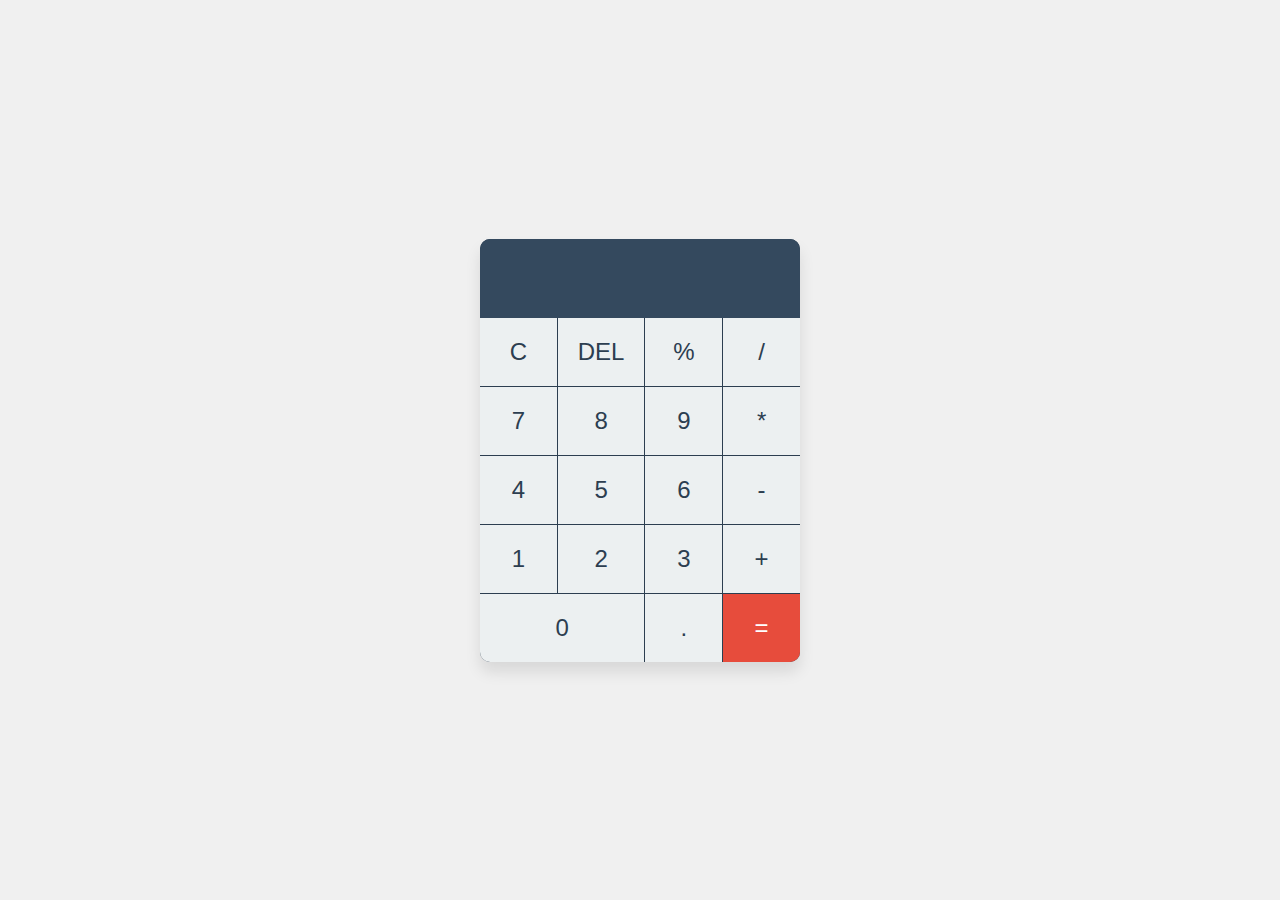
<file: cal.html>
<!DOCTYPE html>
<html lang="en">
<head>
    <meta charset="UTF-8">
    <meta name="viewport" content="width=device-width, initial-scale=1.0">
    <title>Calculator</title>
    <link rel="stylesheet" href="styles.css">
</head>
<body>
    <div class="calculator">
        <div class="display">
            <input type="text" id="result" readonly>
        </div>
        <div class="buttons">
            <button onclick="clearDisplay()">C</button>
            <button onclick="deleteLast()">DEL</button>
            <button onclick="appendToDisplay('%')">%</button>
            <button onclick="appendToDisplay('/')">/</button>
            <button onclick="appendToDisplay('7')">7</button>
            <button onclick="appendToDisplay('8')">8</button>
            <button onclick="appendToDisplay('9')">9</button>
            <button onclick="appendToDisplay('*')">*</button>
            <button onclick="appendToDisplay('4')">4</button>
            <button onclick="appendToDisplay('5')">5</button>
            <button onclick="appendToDisplay('6')">6</button>
            <button onclick="appendToDisplay('-')">-</button>
            <button onclick="appendToDisplay('1')">1</button>
            <button onclick="appendToDisplay('2')">2</button>
            <button onclick="appendToDisplay('3')">3</button>
            <button onclick="appendToDisplay('+')">+</button>
            <button onclick="appendToDisplay('0')" class="zero">0</button>
            <button onclick="appendToDisplay('.')">.</button>
            <button onclick="calculateResult()" class="equals">=</button>
        </div>
    </div>
    <script src="script.js"></script>
</body>
</html>
</file>
<file: styles.css>
body {
    display: flex;
    justify-content: center;
    align-items: center;
    height: 100vh;
    background-color: #f0f0f0;
    margin: 0;
}

.calculator {
    background-color: #2c3e50;
    border-radius: 10px;
    box-shadow: 0 10px 15px rgba(0, 0, 0, 0.1);
    width: 320px;
    overflow: hidden;
}

.display {
    background-color: #34495e;
    padding: 20px;
    text-align: right;
}

.display input {
    width: 100%;
    background: none;
    border: none;
    font-size: 2em;
    color: #ecf0f1;
    text-align: right;
}

.buttons {
    display: grid;
    grid-template-columns: repeat(4, 1fr);
    grid-gap: 1px;
}

button {
    background-color: #ecf0f1;
    border: none;
    padding: 20px;
    font-size: 1.5em;
    color: #2c3e50;
    cursor: pointer;
}

button:hover {
    background-color: #bdc3c7;
}

button:active {
    background-color: #95a5a6;
}

button.zero {
    grid-column: span 2;
}

button.equals {
    background-color: #e74c3c;
    color: white;
}

button.equals:hover {
    background-color: #c0392b;
}
</file>
